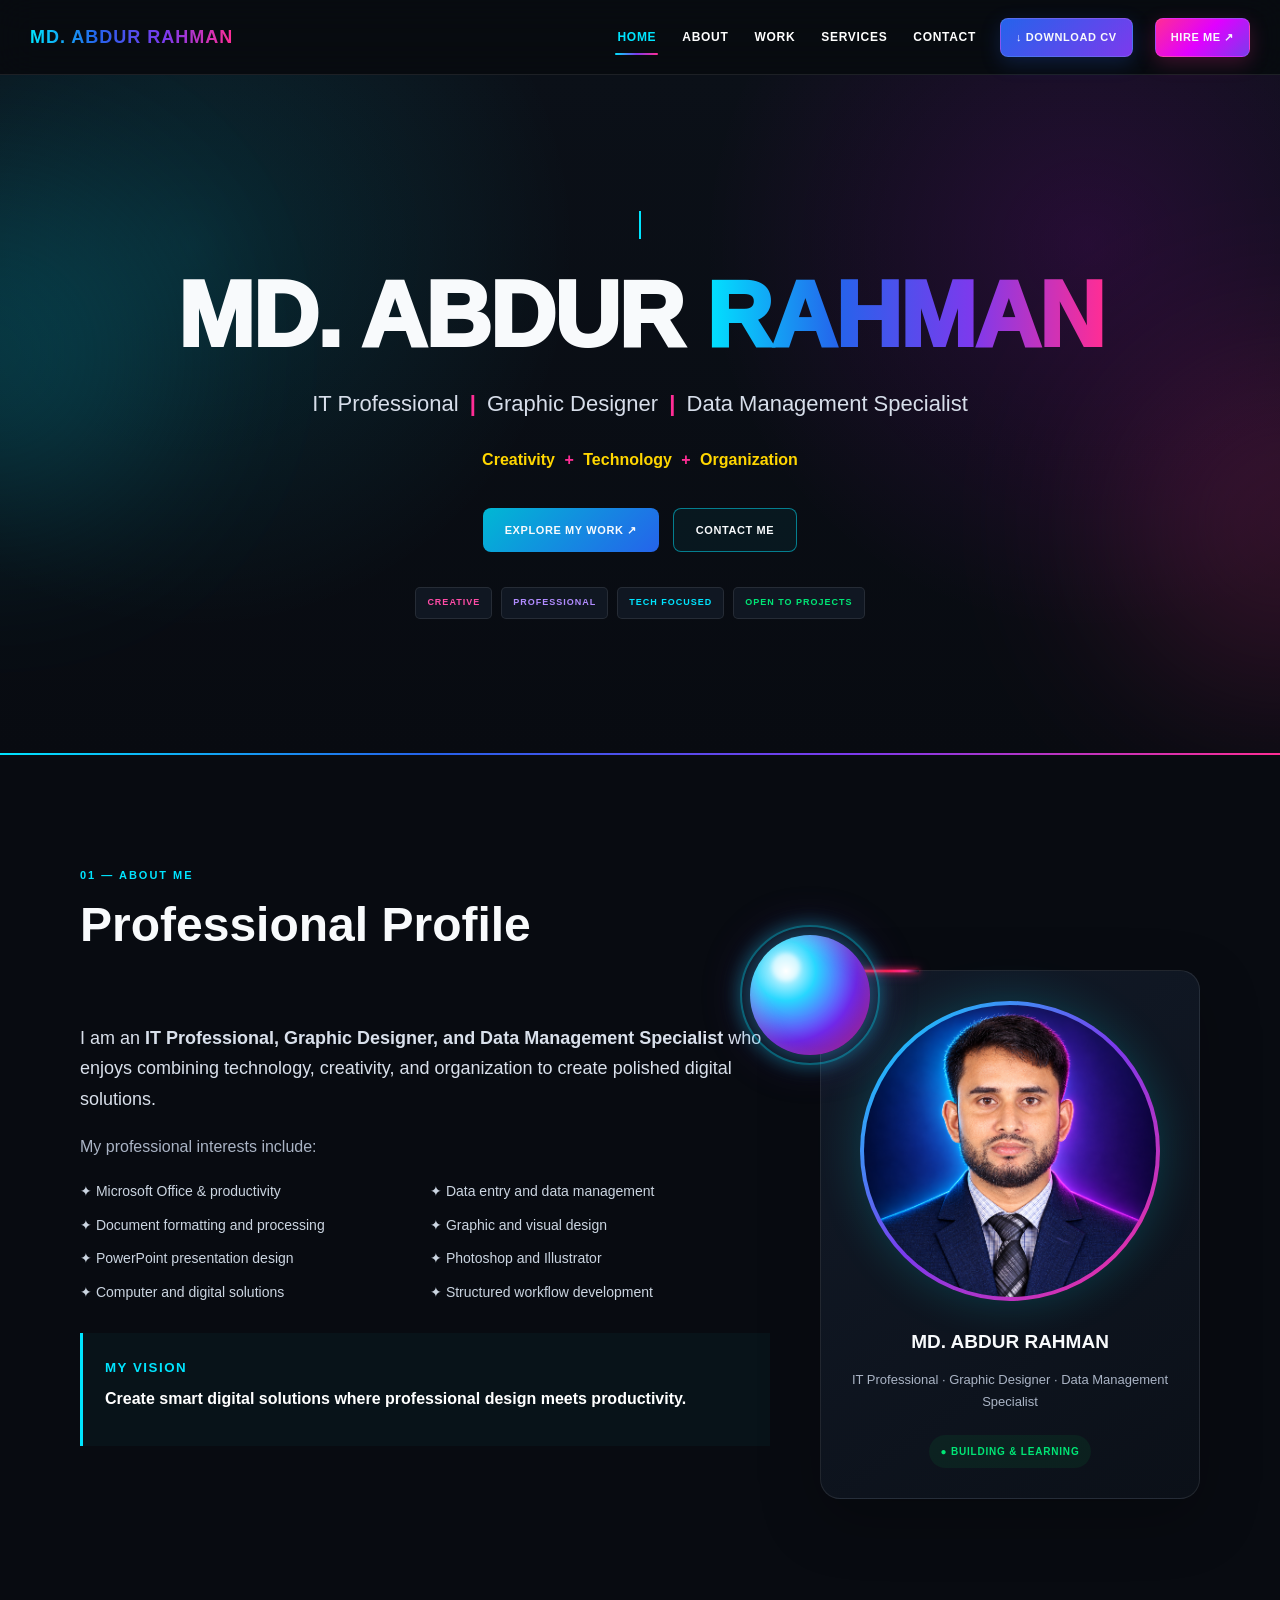
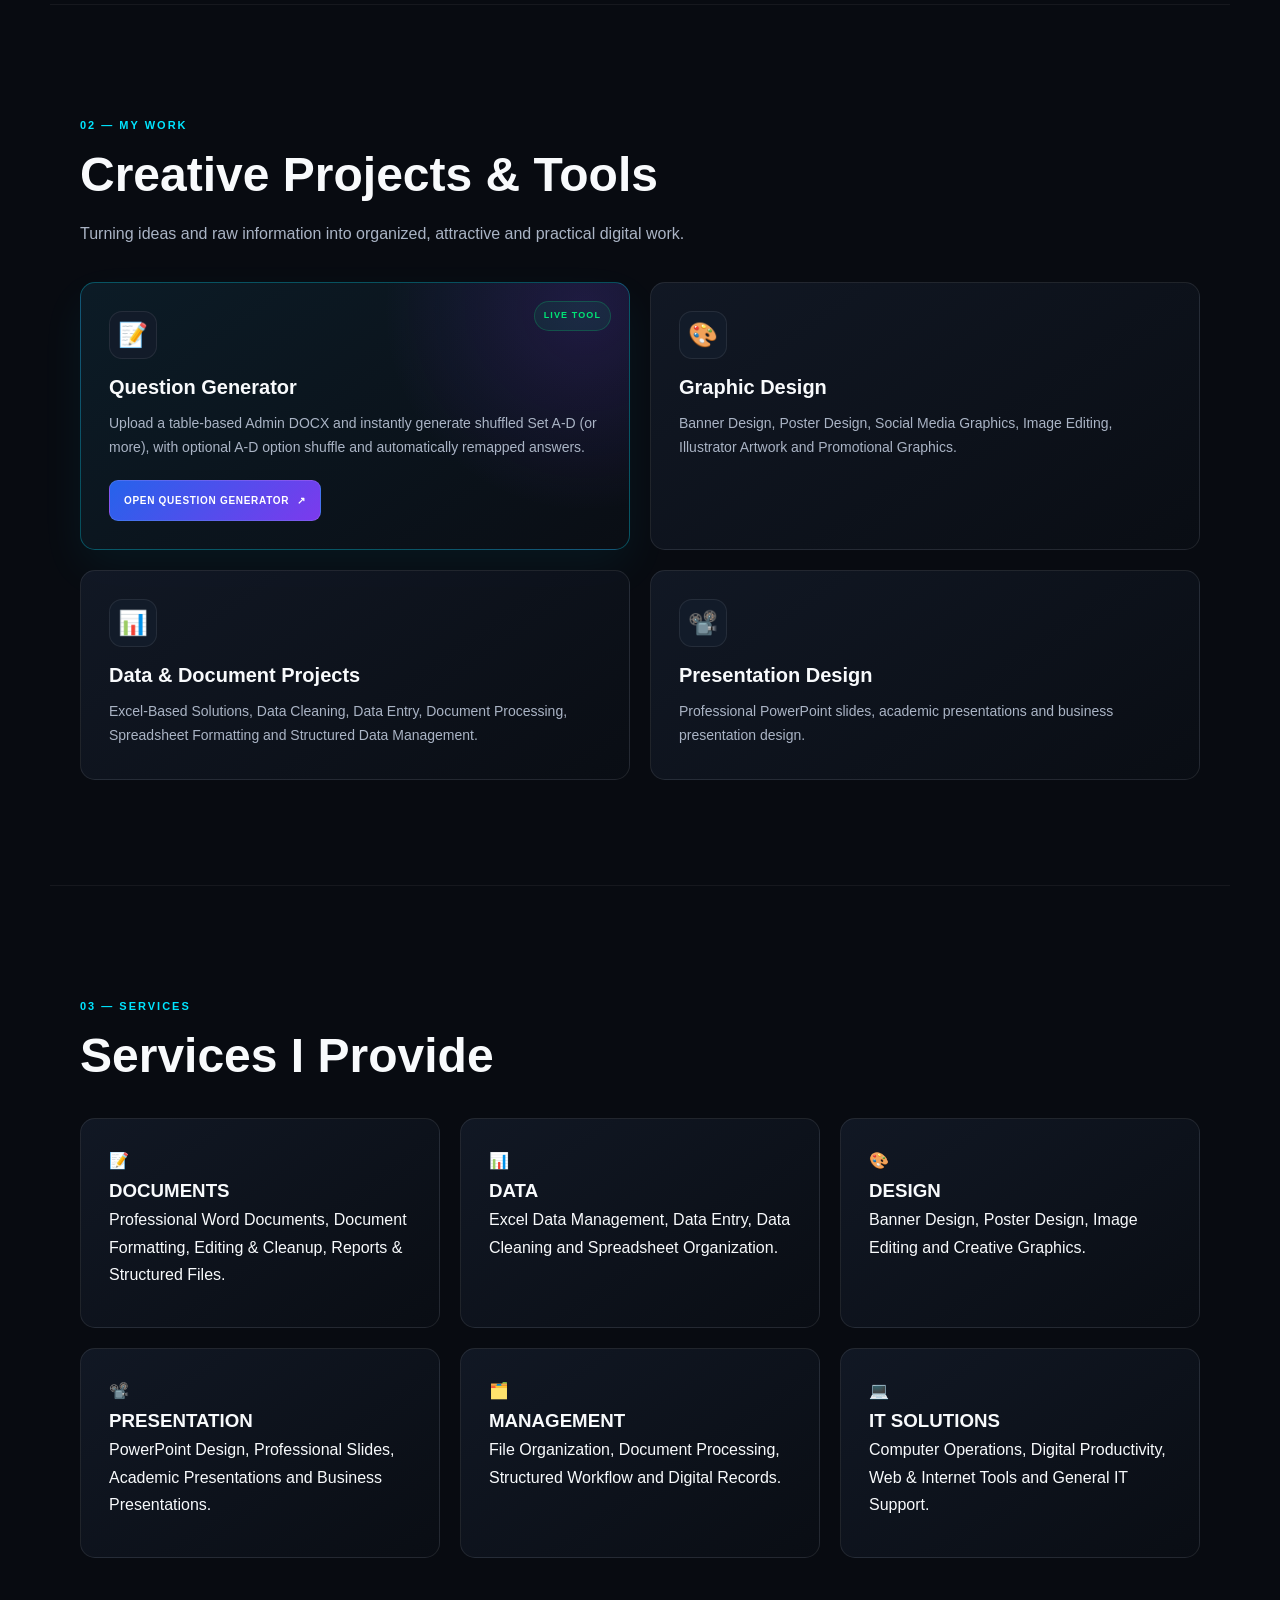
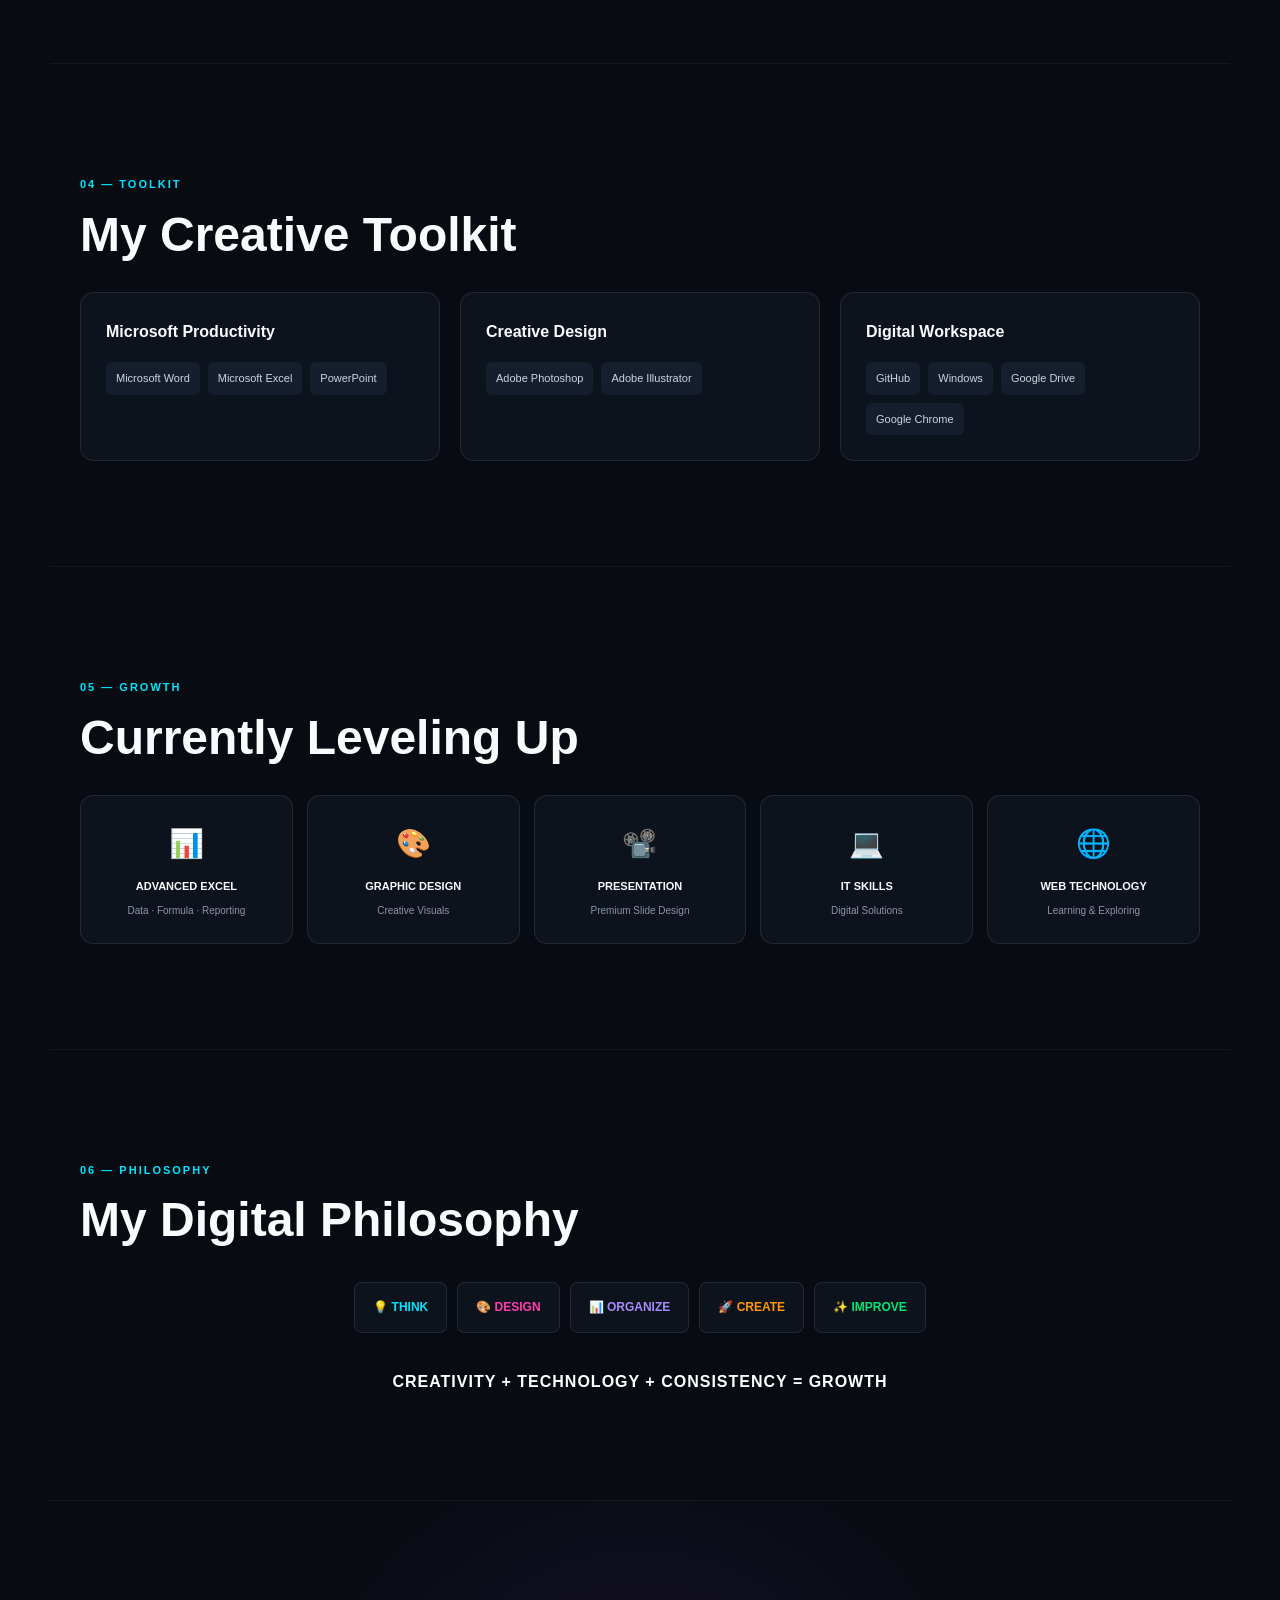
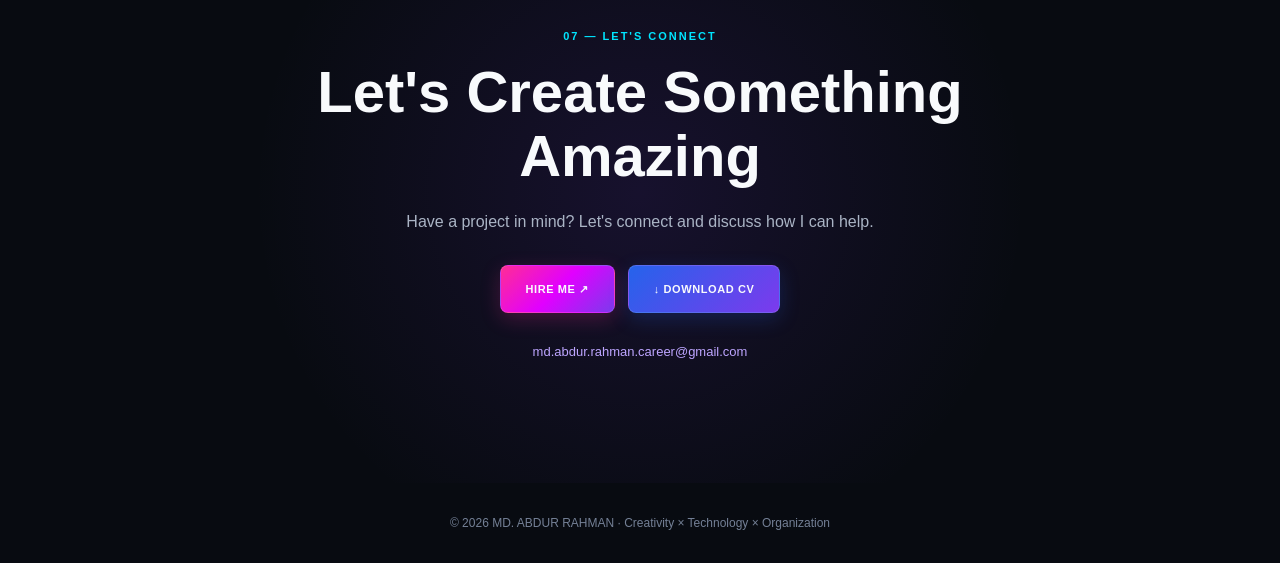
<file: index.html>
<!DOCTYPE html>
<html lang="en">
<head>
  <meta charset="UTF-8">
  <meta name="viewport" content="width=device-width, initial-scale=1.0">
  <meta name="description" content="MD. Abdur Rahman — IT Professional, Graphic Designer and Data Management Specialist.">
  <title>MD. Abdur Rahman | Portfolio</title>
  <link rel="stylesheet" href="style.css">
</head>
<body>

<header class="site-header">
  <nav class="navbar">
    <a href="#home" class="brand">MD. ABDUR RAHMAN</a>

    <div class="nav-menu">
      <a href="#home" class="nav-link active">HOME</a>
      <a href="#about" class="nav-link">ABOUT</a>
      <a href="#work" class="nav-link">WORK</a>
      <a href="#services" class="nav-link">SERVICES</a>
      <a href="#contact" class="nav-link">CONTACT</a>
      <a href="MD-Abdur-Rahman-CV.pdf" class="cv-btn" download>↓ DOWNLOAD CV</a>
      <a href="mailto:md.abdur.rahman.career@gmail.com?subject=Project%20Inquiry" class="hire-btn">HIRE ME ↗</a>
    </div>

    <button class="menu-toggle" aria-label="Open menu">☰</button>
  </nav>
</header>

<main>
  <section id="home" class="hero">
    <div class="hero-glow glow-one"></div>
    <div class="hero-glow glow-two"></div>

    <div class="hero-inner">
      <div class="eyebrow">✦ WELCOME TO MY DIGITAL SPACE ✦</div>
      <h1>MD. ABDUR <span>RAHMAN</span></h1>
      <p class="hero-role">IT Professional <b>|</b> Graphic Designer <b>|</b> Data Management Specialist</p>
      <p class="hero-motto">Creativity <span>+</span> Technology <span>+</span> Organization</p>

      <div class="hero-actions">
        <a href="#work" class="primary-btn">EXPLORE MY WORK ↗</a>
        <a href="#contact" class="secondary-btn">CONTACT ME</a>
      </div>

      <div class="hero-tags">
        <span>CREATIVE</span>
        <span>PROFESSIONAL</span>
        <span>TECH FOCUSED</span>
        <span>OPEN TO PROJECTS</span>
      </div>
    </div>
  </section>

  <section id="about" class="section about">
    <div class="section-head">
      <span>01 — ABOUT ME</span>
      <h2>Professional Profile</h2>
    </div>

    <div class="about-grid">
      <div>
        <p class="lead">I am an <strong>IT Professional, Graphic Designer, and Data Management Specialist</strong> who enjoys combining technology, creativity, and organization to create polished digital solutions.</p>
        <p>My professional interests include:</p>
        <div class="interest-list">
          <span>✦ Microsoft Office & productivity</span>
          <span>✦ Data entry and data management</span>
          <span>✦ Document formatting and processing</span>
          <span>✦ Graphic and visual design</span>
          <span>✦ PowerPoint presentation design</span>
          <span>✦ Photoshop and Illustrator</span>
          <span>✦ Computer and digital solutions</span>
          <span>✦ Structured workflow development</span>
        </div>
        <div class="vision">
          <small>MY VISION</small>
          <p>Create smart digital solutions where professional design meets productivity.</p>
        </div>
      </div>

     <div class="profile-wrap">
  <div class="floating-orb"></div>

  <div class="profile-card">
    <div class="avatar">
      <img src="./profile.png" alt="Profile Photo">
    </div>

    <h3>MD. ABDUR RAHMAN</h3>
    <p>IT Professional · Graphic Designer · Data Management Specialist</p>
    <div class="status">● BUILDING & LEARNING</div>
  </div>
</div>

</div>
</section>

  <section id="work" class="section">
    <div class="section-head">
      <span>02 — MY WORK</span>
      <h2>Creative Projects & Tools</h2>
      <p>Turning ideas and raw information into organized, attractive and practical digital work.</p>
    </div>

    <div class="project-grid">
      <article class="card qg-feature-card">
        <div class="qg-card-badge">LIVE TOOL</div>
        <div class="card-icon">📝</div>
        <h3>Question Generator</h3>
        <p>Upload a table-based Admin DOCX and instantly generate shuffled Set A-D (or more), with optional A-D option shuffle and automatically remapped answers.</p>
        <a href="question-generator.html" class="project-link">OPEN QUESTION GENERATOR <span aria-hidden="true">↗</span></a>
      </article>

      <article class="card">
        <div class="card-icon">🎨</div>
        <h3>Graphic Design</h3>
        <p>Banner Design, Poster Design, Social Media Graphics, Image Editing, Illustrator Artwork and Promotional Graphics.</p>
      </article>

      <article class="card">
        <div class="card-icon">📊</div>
        <h3>Data & Document Projects</h3>
        <p>Excel-Based Solutions, Data Cleaning, Data Entry, Document Processing, Spreadsheet Formatting and Structured Data Management.</p>
      </article>

      <article class="card">
        <div class="card-icon">📽️</div>
        <h3>Presentation Design</h3>
        <p>Professional PowerPoint slides, academic presentations and business presentation design.</p>
      </article>
    </div>
  </section>

  <section id="services" class="section services">
    <div class="section-head">
      <span>03 — SERVICES</span>
      <h2>Services I Provide</h2>
    </div>

    <div class="service-grid">
      <article class="service-card"><b>📝</b><h3>DOCUMENTS</h3><p>Professional Word Documents, Document Formatting, Editing & Cleanup, Reports & Structured Files.</p></article>
      <article class="service-card"><b>📊</b><h3>DATA</h3><p>Excel Data Management, Data Entry, Data Cleaning and Spreadsheet Organization.</p></article>
      <article class="service-card"><b>🎨</b><h3>DESIGN</h3><p>Banner Design, Poster Design, Image Editing and Creative Graphics.</p></article>
      <article class="service-card"><b>📽️</b><h3>PRESENTATION</h3><p>PowerPoint Design, Professional Slides, Academic Presentations and Business Presentations.</p></article>
      <article class="service-card"><b>🗂️</b><h3>MANAGEMENT</h3><p>File Organization, Document Processing, Structured Workflow and Digital Records.</p></article>
      <article class="service-card"><b>💻</b><h3>IT SOLUTIONS</h3><p>Computer Operations, Digital Productivity, Web & Internet Tools and General IT Support.</p></article>
    </div>
  </section>

  <section class="section toolkit">
    <div class="section-head">
      <span>04 — TOOLKIT</span>
      <h2>My Creative Toolkit</h2>
    </div>
    <div class="tool-groups">
      <div><h3>Microsoft Productivity</h3><div class="pills"><span>Microsoft Word</span><span>Microsoft Excel</span><span>PowerPoint</span></div></div>
      <div><h3>Creative Design</h3><div class="pills"><span>Adobe Photoshop</span><span>Adobe Illustrator</span></div></div>
      <div><h3>Digital Workspace</h3><div class="pills"><span>GitHub</span><span>Windows</span><span>Google Drive</span><span>Google Chrome</span></div></div>
    </div>
  </section>

  <section class="section growth">
    <div class="section-head">
      <span>05 — GROWTH</span>
      <h2>Currently Leveling Up</h2>
    </div>
    <div class="growth-grid">
      <div><b>📊</b><strong>ADVANCED EXCEL</strong><small>Data · Formula · Reporting</small></div>
      <div><b>🎨</b><strong>GRAPHIC DESIGN</strong><small>Creative Visuals</small></div>
      <div><b>📽️</b><strong>PRESENTATION</strong><small>Premium Slide Design</small></div>
      <div><b>💻</b><strong>IT SKILLS</strong><small>Digital Solutions</small></div>
      <div><b>🌐</b><strong>WEB TECHNOLOGY</strong><small>Learning & Exploring</small></div>
    </div>
  </section>

  <section class="section philosophy">
    <div class="section-head">
      <span>06 — PHILOSOPHY</span>
      <h2>My Digital Philosophy</h2>
    </div>
    <div class="philosophy-box">
      <div>💡 <strong>THINK</strong></div>
      <div>🎨 <strong>DESIGN</strong></div>
      <div>📊 <strong>ORGANIZE</strong></div>
      <div>🚀 <strong>CREATE</strong></div>
      <div>✨ <strong>IMPROVE</strong></div>
    </div>
    <p class="formula">CREATIVITY + TECHNOLOGY + CONSISTENCY = GROWTH</p>
  </section>

  <section id="contact" class="contact">
    <div class="contact-inner">
      <span>07 — LET'S CONNECT</span>
      <h2>Let's Create Something Amazing</h2>
      <p>Have a project in mind? Let's connect and discuss how I can help.</p>

      <div class="contact-actions">
        <a href="mailto:md.abdur.rahman.career@gmail.com?subject=Project%20Inquiry" class="hire-btn big">HIRE ME ↗</a>
        <a href="MD-Abdur-Rahman-CV.pdf" class="cv-btn big" download>↓ DOWNLOAD CV</a>
      </div>

      <div class="contact-info">
        <a href="mailto:md.abdur.rahman.career@gmail.com">md.abdur.rahman.career@gmail.com</a>
    </div>
  </section>
</main>

<footer>
  <p>© 2026 MD. ABDUR RAHMAN · Creativity × Technology × Organization</p>
</footer>

<script>
  const toggle = document.querySelector('.menu-toggle');
  const menu = document.querySelector('.nav-menu');
  toggle.addEventListener('click', () => menu.classList.toggle('open'));

  document.querySelectorAll('.nav-link').forEach(link => {
    link.addEventListener('click', () => menu.classList.remove('open'));
  });
</script>

</body>
</html>
</file>
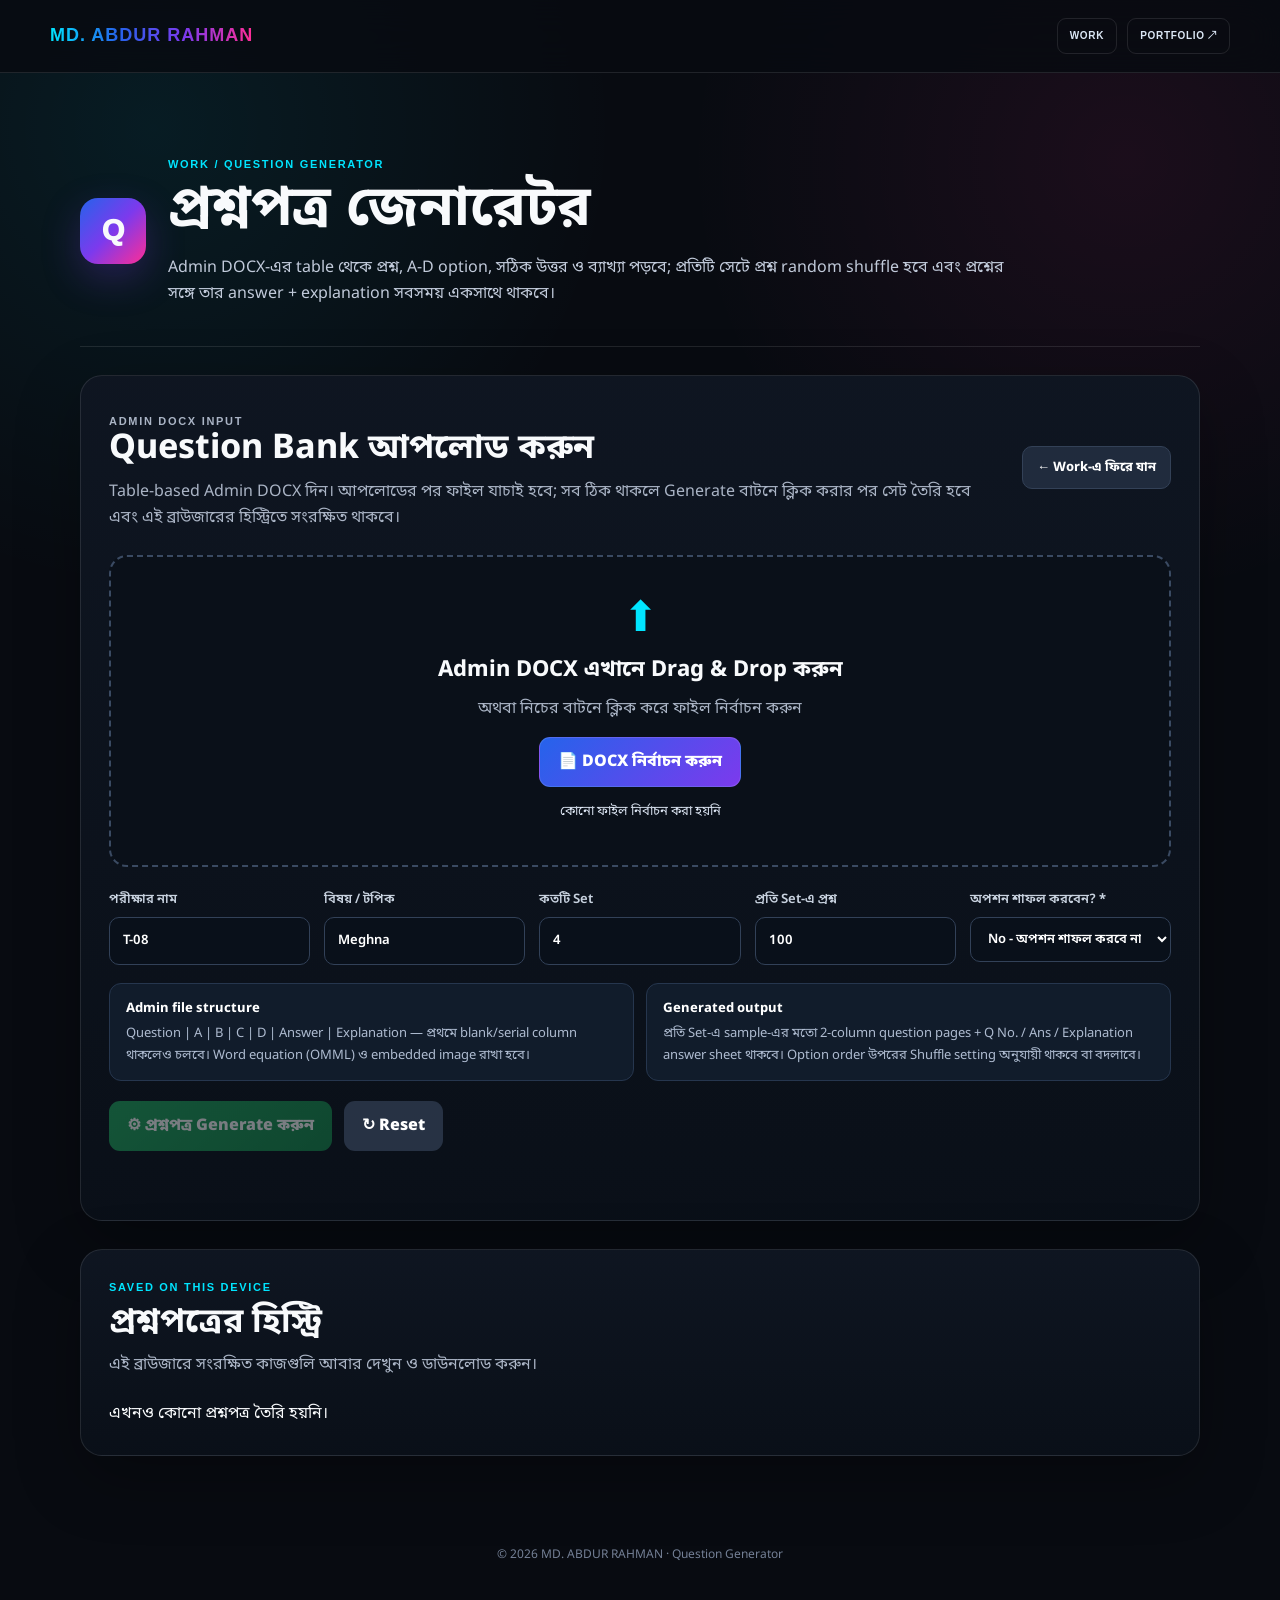
<file: question-generator.html>
<!DOCTYPE html>
<html lang="bn">
<head>
  <meta charset="UTF-8">
  <meta name="viewport" content="width=device-width, initial-scale=1.0">
  <meta name="description" content="Table-based DOCX question bank থেকে shuffled Set A-Z প্রশ্নপত্র ও explanation answer sheet তৈরি করার browser-based generator.">
  <title>Question Generator | MD. ABDUR RAHMAN</title>
  <link rel="preconnect" href="https://fonts.googleapis.com">
  <link rel="preconnect" href="https://fonts.gstatic.com" crossorigin>
  <link href="https://fonts.googleapis.com/css2?family=Noto+Sans+Bengali:wght@400;500;600;700;800&display=swap" rel="stylesheet">
  <link rel="stylesheet" href="question-generator.css">
  <style>
    .settings-grid select{width:100%;min-width:0;padding:12px 13px;border-radius:10px;border:1px solid #324158;background:#09101a;color:white;outline:none;font:inherit}
    .settings-grid select:focus{border-color:var(--cyan);box-shadow:0 0 0 3px rgba(0,229,255,.06)}
  </style>
</head>
<body>
  <header class="qg-site-header">
    <nav class="qg-navbar">
      <a href="index.html#home" class="qg-brand">MD. ABDUR RAHMAN</a>
      <div class="qg-nav-links">
        <a href="index.html#work">WORK</a>
        <a href="index.html">PORTFOLIO ↗</a>
      </div>
    </nav>
  </header>

  <main class="qg-page">
    <section class="qg-hero" aria-labelledby="pageTitle">
      <div class="hero-icon" aria-hidden="true">Q</div>
      <div>
        <p class="eyebrow">WORK / QUESTION GENERATOR</p>
        <h1 id="pageTitle">প্রশ্নপত্র জেনারেটর</h1>
        <p class="subtitle">Admin DOCX-এর table থেকে প্রশ্ন, A-D option, সঠিক উত্তর ও ব্যাখ্যা পড়বে; প্রতিটি সেটে প্রশ্ন random shuffle হবে এবং প্রশ্নের সঙ্গে তার answer + explanation সবসময় একসাথে থাকবে।</p>
      </div>
    </section>

    <section class="qg-panel" aria-labelledby="generatorTitle">
      <div class="panel-head">
        <div>
          <p class="eyebrow">ADMIN DOCX INPUT</p>
          <h2 id="generatorTitle">Question Bank আপলোড করুন</h2>
          <p>Table-based Admin DOCX দিন। আপলোডের পর ফাইল যাচাই হবে; সব ঠিক থাকলে Generate বাটনে ক্লিক করার পর সেট তৈরি হবে এবং এই ব্রাউজারের হিস্ট্রিতে সংরক্ষিত থাকবে।</p>
        </div>
        <a class="back-btn" href="index.html#work">← Work-এ ফিরে যান</a>
      </div>

      <div class="upload-zone" id="dropZone" tabindex="0" role="button" aria-label="DOCX ফাইল নির্বাচন করুন">
        <div class="upload-icon" aria-hidden="true">⬆</div>
        <h3>Admin DOCX এখানে Drag & Drop করুন</h3>
        <p>অথবা নিচের বাটনে ক্লিক করে ফাইল নির্বাচন করুন</p>
        <label class="file-btn">
          <input id="docxFile" type="file" accept=".docx,application/vnd.openxmlformats-officedocument.wordprocessingml.document">
          📄 DOCX নির্বাচন করুন
        </label>
        <div class="selected-file" id="selectedFile">কোনো ফাইল নির্বাচন করা হয়নি</div>
        <div class="detected" id="detectedInfo" hidden></div>
      </div>
      <div class="validation-issues" id="validationIssues" hidden aria-live="polite"></div>

      <div class="settings-grid">
        <label>
          <span>পরীক্ষার নাম</span>
          <input id="examName" value="T-08" autocomplete="off">
        </label>
        <label>
          <span>বিষয় / টপিক</span>
          <input id="subjectName" value="Meghna" autocomplete="off">
        </label>
        <label>
          <span>কতটি Set</span>
          <input id="setCount" type="number" min="1" max="26" value="4">
        </label>
        <label>
          <span>প্রতি Set-এ প্রশ্ন</span>
          <input id="questionsPerSet" type="number" min="1" value="100">
        </label>
        <label>
          <span>অপশন শাফল করবেন? <b aria-hidden="true">*</b></span>
          <select id="shuffleOptions" aria-label="অপশন শাফল করবেন কি না">
            <option value="no" selected>No - অপশন শাফল করবে না</option>
            <option value="yes">Yes - অপশন শাফল করবে</option>
          </select>
        </label>
      </div>

      <div class="info-grid">
        <div class="info-box">
          <strong>Admin file structure</strong>
          <span>Question | A | B | C | D | Answer | Explanation — প্রথমে blank/serial column থাকলেও চলবে। Word equation (OMML) ও embedded image রাখা হবে।</span>
        </div>
        <div class="info-box">
          <strong>Generated output</strong>
          <span>প্রতি Set-এ sample-এর মতো 2-column question pages + Q No. / Ans / Explanation answer sheet থাকবে। Option order উপরের Shuffle setting অনুযায়ী থাকবে বা বদলাবে।</span>
        </div>
      </div>

      <div class="actions">
        <button id="generateBtn" class="primary-btn" type="button" disabled>⚙ প্রশ্নপত্র Generate করুন</button>
        <button id="resetBtn" class="secondary-btn" type="button">↻ Reset</button>
      </div>

      <div class="status" id="status" aria-live="polite"></div>
      <pre class="debug" id="debug" aria-label="Parser debug output"></pre>
    </section>

    <section class="results" id="results" aria-labelledby="resultsTitle">
      <div class="results-head">
        <div>
          <p class="eyebrow">GENERATED SETS</p>
          <h2 id="resultsTitle">ডাউনলোড করুন</h2>
          <p class="results-note" id="resultsNote"></p>
        </div>
        <button id="downloadAllBtn" class="download-all" type="button" disabled>⬇ সব Set ZIP</button>
      </div>
      <div class="set-grid" id="setGrid"></div>
    </section>

    <section class="history qg-panel" id="history" aria-labelledby="historyTitle">
      <div class="results-head">
        <div><p class="eyebrow">SAVED ON THIS DEVICE</p><h2 id="historyTitle">প্রশ্নপত্রের হিস্ট্রি</h2><p class="results-note">এই ব্রাউজারে সংরক্ষিত কাজগুলি আবার দেখুন ও ডাউনলোড করুন।</p></div>
      </div>
      <div id="historyList" class="history-list"></div>
    </section>
  </main>

  <dialog id="previewDialog" class="preview-dialog" aria-labelledby="previewTitle">
    <div class="preview-header"><h2 id="previewTitle">প্রশ্নপত্র দেখুন</h2><button id="closePreview" type="button" class="secondary-btn" aria-label="বন্ধ করুন">✕</button></div>
    <div id="previewContent" class="preview-content"></div>
  </dialog>
  <dialog id="issueDialog" class="preview-dialog issue-dialog" aria-labelledby="issueTitle">
    <div class="preview-header"><h2 id="issueTitle">প্রশ্ন/অপশনে সমস্যা পাওয়া গেছে</h2><button id="closeIssues" type="button" class="secondary-btn" aria-label="বন্ধ করুন">✕</button></div>
    <div id="issueContent" class="preview-content"></div>
  </dialog>

  <footer class="qg-footer">© 2026 MD. ABDUR RAHMAN · Question Generator</footer>

  <script src="jszip.min.js"></script>
  <script src="question-generator.js"></script>
</body>
</html>
</file>
<file: style.css>
/* =========================================================
   MD. ABDUR RAHMAN — PREMIUM PORTFOLIO
========================================================= */

:root{
  --bg:#080b11;
  --panel:#0e131c;
  --panel2:#111827;
  --text:#f8fafc;
  --muted:#aab4c5;
  --cyan:#00e5ff;
  --blue:#2563eb;
  --purple:#7c3aed;
  --pink:#ff2d95;
  --line:rgba(255,255,255,.09);
}

*{margin:0;padding:0;box-sizing:border-box}
html{scroll-behavior:smooth;scroll-padding-top:90px}
body{
  background:var(--bg);
  color:var(--text);
  font-family:Arial,Helvetica,sans-serif;
  line-height:1.7;
}
a{text-decoration:none;color:inherit}
section{scroll-margin-top:90px}

/* NAVIGATION */
.site-header{
  position:sticky;top:0;z-index:9999;
  background:rgba(8,11,17,.82);
  backdrop-filter:blur(18px);
  -webkit-backdrop-filter:blur(18px);
  border-bottom:1px solid var(--line);
}
.navbar{
  max-width:1400px;margin:auto;min-height:74px;padding:12px 30px;
  display:flex;align-items:center;justify-content:space-between;gap:24px;
}
.brand{
  font-weight:900;font-size:18px;letter-spacing:1px;white-space:nowrap;
  background:linear-gradient(90deg,var(--cyan),var(--blue),var(--purple),var(--pink));
  -webkit-background-clip:text;background-clip:text;-webkit-text-fill-color:transparent;
}
.nav-menu{display:flex;align-items:center;justify-content:flex-end;gap:22px}
.nav-link{
  position:relative;font-size:12px;font-weight:800;letter-spacing:.7px;padding:8px 2px;
  color:#fff;transition:.25s;
}
.nav-link:after{
  content:"";position:absolute;left:0;bottom:0;width:0;height:2px;border-radius:20px;
  background:linear-gradient(90deg,var(--cyan),var(--purple),var(--pink));transition:.25s;
}
.nav-link:hover,.nav-link.active{color:var(--cyan)}
.nav-link:hover:after,.nav-link.active:after{width:100%}
.cv-btn,.hire-btn{
  display:inline-flex;align-items:center;justify-content:center;
  min-height:39px;padding:0 15px;border-radius:8px;
  font-size:11px;font-weight:900;letter-spacing:.6px;
  border:1px solid rgba(255,255,255,.13);transition:.25s;
}
.cv-btn{
  background:linear-gradient(135deg,var(--blue),var(--purple));
  box-shadow:0 6px 20px rgba(37,99,235,.22);
}
.cv-btn:hover{transform:translateY(-2px);background:linear-gradient(135deg,var(--cyan),var(--blue))}
.hire-btn{
  background:linear-gradient(135deg,var(--pink),#e100ff,var(--purple));
  box-shadow:0 6px 20px rgba(255,45,149,.22);
}
.hire-btn:hover{transform:translateY(-2px) scale(1.02);box-shadow:0 10px 28px rgba(255,45,149,.35)}
.menu-toggle{display:none;background:none;border:0;color:white;font-size:25px;cursor:pointer}

/* HERO */
.hero{
  min-height:680px;position:relative;overflow:hidden;
  display:flex;align-items:center;justify-content:center;text-align:center;
  padding:100px 25px;
  background:
    radial-gradient(circle at 15% 25%,rgba(0,229,255,.12),transparent 32%),
    radial-gradient(circle at 85% 25%,rgba(225,0,255,.13),transparent 32%),
    linear-gradient(180deg,#0b1018,#080b11);
}
.hero:after{
  content:"";position:absolute;left:0;right:0;bottom:0;height:2px;
  background:linear-gradient(90deg,var(--cyan),var(--blue),var(--purple),var(--pink));
}
.hero-glow{position:absolute;width:350px;height:350px;border-radius:50%;filter:blur(90px);opacity:.16}
.glow-one{background:var(--cyan);left:-180px;top:100px}
.glow-two{background:var(--pink);right:-180px;bottom:60px}
.hero-inner{position:relative;z-index:2;max-width:1050px}
.eyebrow{
  display:inline-block;
  position:relative;

  color:var(--cyan);

  /* Font একটু বড় */
  font-size:16px;
  font-weight:800;
  letter-spacing:2px;

  margin-bottom:22px;

  white-space:nowrap;
  overflow:hidden;

  width:0;
  border-right:2px solid var(--cyan);

  text-shadow:
    0 0 8px rgba(0,229,255,.8),
    0 0 18px rgba(124,58,237,.5);

  animation:
    eyebrowTyping 5s steps(31,end) infinite,
    eyebrowCursor .7s step-end infinite,
    eyebrowGlow 1.5s ease-in-out infinite alternate;
}


/* Typing Animation */
@keyframes eyebrowTyping{
  0%{
    width:0;
  }

  45%{
    width:calc(31ch + 70px);
  }

  75%{
    width:calc(31ch + 70px);
  }

  100%{
    width:0;
  }
}


/* Cursor */
@keyframes eyebrowCursor{
  0%,100%{
    border-color:var(--cyan);
  }

  50%{
    border-color:transparent;
  }
}


/* Neon Glow */
@keyframes eyebrowGlow{
  from{
    text-shadow:
      0 0 5px rgba(0,229,255,.5),
      0 0 10px rgba(0,229,255,.3);
  }

  to{
    text-shadow:
      0 0 10px rgba(0,229,255,1),
      0 0 25px rgba(124,58,237,.8),
      0 0 40px rgba(255,45,149,.4);
  }
}
.hero h1{
  font-size:clamp(42px,8vw,92px);line-height:1.02;font-weight:950;letter-spacing:-2px;
  margin-bottom:22px;
}
.hero h1 span{
  background:linear-gradient(90deg,var(--cyan),var(--blue),var(--purple),var(--pink));
  -webkit-background-clip:text;background-clip:text;-webkit-text-fill-color:transparent;
}
.hero-role{font-size:clamp(14px,2vw,22px);color:#d7deea}
.hero-role b{color:var(--pink);padding:0 5px}
.hero-motto{margin-top:24px;color:#ffd600;font-size:16px;font-weight:800}
.hero-motto span{color:var(--pink);padding:0 5px}
.hero-actions{display:flex;justify-content:center;gap:14px;flex-wrap:wrap;margin-top:35px}
.primary-btn,.secondary-btn{
  min-height:44px;padding:0 22px;border-radius:8px;display:inline-flex;align-items:center;justify-content:center;
  font-size:11px;font-weight:900;letter-spacing:.6px;transition:.25s
}
.primary-btn{background:linear-gradient(135deg,#00b8d4,var(--blue))}
.secondary-btn{border:1px solid rgba(0,229,255,.5);background:rgba(0,229,255,.05)}
.primary-btn:hover,.secondary-btn:hover{transform:translateY(-2px)}
.hero-tags{display:flex;justify-content:center;gap:9px;flex-wrap:wrap;margin-top:35px}
.hero-tags span{
  font-size:9px;font-weight:900;letter-spacing:1px;padding:7px 11px;border-radius:5px;
  border:1px solid var(--line);background:#101722
}
.hero-tags span:nth-child(1){color:#ff4ca7}.hero-tags span:nth-child(2){color:#b18cff}
.hero-tags span:nth-child(3){color:var(--cyan)}.hero-tags span:nth-child(4){color:#00e676}

/* SECTIONS */
.section{max-width:1180px;margin:auto;padding:105px 30px;border-bottom:1px solid rgba(255,255,255,.055)}
.section-head>span,.contact-inner>span{color:var(--cyan);font-size:11px;font-weight:900;letter-spacing:2px}
.section-head h2{font-size:clamp(30px,4vw,48px);line-height:1.15;margin:10px 0 18px}
.section-head p{max-width:760px;color:var(--muted)}

/* ABOUT */
.about-grid{display:grid;grid-template-columns:1.45fr .75fr;gap:50px;align-items:center}
.about .lead{font-size:18px;color:#d9e0eb;max-width:780px;margin-bottom:18px}
.about p{color:var(--muted);margin-bottom:14px}
.interest-list{display:grid;grid-template-columns:1fr 1fr;gap:10px;margin-top:20px}
.interest-list span{color:#cbd5e1;font-size:14px}
.vision{margin-top:28px;padding:20px 22px;border-left:3px solid var(--cyan);background:rgba(0,229,255,.035)}
.vision small{color:var(--cyan);font-weight:900;letter-spacing:1.5px}
.vision p{margin-top:5px;color:white!important;font-weight:700}
.profile-card{
  min-height:330px;border-radius:20px;padding:35px;text-align:center;
  background:linear-gradient(145deg,#121a28,#0b1018);
  border:1px solid var(--line);box-shadow:0 20px 60px rgba(0,0,0,.25)
}
.avatar{
  width:300px;
  height:300px;

  margin:0 auto 28px;

  border-radius:50%;
  overflow:hidden;

  padding:4px;
  box-sizing:border-box;

  background:linear-gradient(
    135deg,
    var(--cyan),
    var(--purple),
    var(--pink)
  );

  box-shadow:
    0 0 30px rgba(0,229,255,.18),
    0 0 55px rgba(168,85,247,.12);
}

.avatar img{
  width:100%;
  height:100%;

  display:block;
  object-fit:cover;
  object-position:center;

  border-radius:50%;
}
.profile-card h3{font-size:19px}
.profile-card p{color:var(--muted);font-size:13px;margin:10px 0 22px}
.status{display:inline-block;padding:8px 12px;border-radius:20px;background:rgba(0,200,83,.08);color:#00e676;font-size:10px;font-weight:900;letter-spacing:.8px}

/* PROFILE WRAPPER */
.profile-wrap{
  position:relative;
  display:flex;
  justify-content:center;
  align-items:center;
}

/* 3D animated orb */
.floating-orb{
  position:absolute;
  top:-35px;
  left:-70px;

  width:120px;
  height:120px;
  border-radius:50%;

  background:radial-gradient(circle at 30% 30%, #ffffff, #28d7ff 25%, #7b2cff 60%, #ff2fb3 100%);
  box-shadow:
    0 0 25px rgba(0,229,255,.35),
    0 0 50px rgba(168,85,247,.25),
    inset -12px -12px 25px rgba(0,0,0,.25),
    inset 10px 10px 20px rgba(255,255,255,.18);

  transform-style:preserve-3d;
  animation:
    floatOrb 5s ease-in-out infinite,
    spinOrb 8s linear infinite;

  z-index:2;
}

.floating-orb::before{
  content:"";
  position:absolute;
  inset:-10px;
  border-radius:50%;
  border:2px solid rgba(0,229,255,.35);
  box-shadow:0 0 20px rgba(0,229,255,.25);
  animation:ringPulse 3s ease-in-out infinite;
}

.floating-orb::after{
  content:"";
  position:absolute;
  top:18px;
  left:22px;
  width:28px;
  height:28px;
  border-radius:50%;
  background:rgba(255,255,255,.55);
  filter:blur(2px);
}

@keyframes floatOrb{
  0%{
    transform:translate(0,0) rotateX(0deg) rotateY(0deg);
  }
  25%{
    transform:translate(-12px,10px) rotateX(10deg) rotateY(8deg);
  }
  50%{
    transform:translate(0,22px) rotateX(0deg) rotateY(16deg);
  }
  75%{
    transform:translate(10px,8px) rotateX(-10deg) rotateY(8deg);
  }
  100%{
    transform:translate(0,0) rotateX(0deg) rotateY(0deg);
  }
}

@keyframes spinOrb{
  0%{
    filter:hue-rotate(0deg);
  }
  100%{
    filter:hue-rotate(360deg);
  }
}

@keyframes ringPulse{
  0%,100%{
    transform:scale(1);
    opacity:.6;
  }
  50%{
    transform:scale(1.12);
    opacity:1;
  }
}


/* PROFILE CARD */
.profile-card{
  min-height:330px;
  border-radius:20px;
  padding:35px;
  text-align:center;
  background:linear-gradient(145deg,#121a28,#0b1018);
  border:1px solid var(--line);
  box-shadow:0 20px 60px rgba(0,0,0,.25);
}

.avatar{
  width:300px;
  height:300px;
  margin:0 auto 28px;
  border-radius:50%;
  overflow:hidden;
  padding:4px;
  box-sizing:border-box;
  background:linear-gradient(
    135deg,
    var(--cyan),
    var(--purple),
    var(--pink)
  );
  box-shadow:0 0 45px rgba(0,229,255,.2);
}

.avatar img{
  width:100%;
  height:100%;
  display:block;
  object-fit:cover;
  object-position:center;
  border-radius:50%;
}

.profile-card h3{
  font-size:19px;
}

.profile-card p{
  color:var(--muted);
  font-size:13px;
  margin:10px 0 22px;
}

.status{
  display:inline-block;
  padding:8px 12px;
  border-radius:20px;
  background:rgba(0,200,83,.08);
  color:#00e676;
  font-size:10px;
  font-weight:900;
  letter-spacing:.8px;
}

/* PROFILE CARD */
.profile-card{
  width:380px;
  max-width:100%;
  padding:30px;
  box-sizing:border-box;
  text-align:center;
}

.avatar{
  width:300px;
  height:300px;
  margin:0 auto 25px;
  border-radius:50%;
  overflow:hidden;
  padding:4px;
  box-sizing:border-box;

  background:linear-gradient(
    135deg,
    var(--cyan),
    var(--purple),
    var(--pink)
  );

  box-shadow:0 0 45px rgba(0,229,255,.2);
}

.avatar img{
  width:100%;
  height:100%;
  display:block;
  object-fit:cover;
  object-position:center;
  border-radius:50%;
}

.profile-card h3{
  font-size:19px;
}

.profile-card p{
  color:var(--muted);
  font-size:13px;
  margin:10px 0 22px;
}

.status{
  display:inline-block;
  padding:8px 12px;
  border-radius:20px;
  background:rgba(0,200,83,.08);
  color:#00e676;
  font-size:10px;
  font-weight:900;
  letter-spacing:.8px;
}


/* CARDS */
.project-grid,.service-grid{
  display:grid;
  grid-template-columns:repeat(3,1fr);
  gap:20px;
  margin-top:35px;
}

.card,.service-card{
  padding:28px;
  border:1px solid var(--line);
  border-radius:15px;
  background:linear-gradient(145deg,rgba(18,25,38,.95),rgba(10,14,21,.95));
  transition:.3s;
  min-height:210px;
}

/* TOOLKIT */
.tool-groups{display:grid;grid-template-columns:repeat(3,1fr);gap:20px;margin-top:30px}
.tool-groups>div{padding:25px;border:1px solid var(--line);border-radius:14px;background:#0d131d}
.tool-groups h3{font-size:16px;margin-bottom:17px}
.pills{display:flex;gap:8px;flex-wrap:wrap}
.pills span{padding:7px 10px;border-radius:6px;background:#151e2c;color:#cbd5e1;font-size:11px}

/* GROWTH */
.growth-grid{display:grid;grid-template-columns:repeat(5,1fr);gap:14px;margin-top:30px}
.growth-grid>div{
  text-align:center;padding:24px 12px;border:1px solid var(--line);border-radius:13px;background:#0d131d
}
.growth-grid b{display:block;font-size:28px;margin-bottom:10px}
.growth-grid strong{display:block;font-size:11px}
.growth-grid small{display:block;color:#8995a8;font-size:10px;margin-top:6px}

/* PHILOSOPHY */
.philosophy-box{display:flex;justify-content:center;gap:10px;flex-wrap:wrap;margin-top:35px}
.philosophy-box div{padding:14px 18px;border-radius:8px;background:#0d131d;border:1px solid var(--line);font-size:12px}
.philosophy-box div:nth-child(1){color:var(--cyan)}.philosophy-box div:nth-child(2){color:#ff3cac}
.philosophy-box div:nth-child(3){color:#a78bfa}.philosophy-box div:nth-child(4){color:#ff9800}.philosophy-box div:nth-child(5){color:#00e676}
.formula{text-align:center;margin-top:35px;font-size:16px;font-weight:900;letter-spacing:1px;color:#fff}

/* CONTACT */
.contact{text-align:center;padding:120px 25px;background:radial-gradient(circle at center,rgba(124,58,237,.13),transparent 55%)}
.contact-inner{max-width:900px;margin:auto}
.contact h2{font-size:clamp(32px,5vw,58px);line-height:1.1;margin:12px 0 20px}
.contact p{color:var(--muted)}
.contact-actions{display:flex;justify-content:center;gap:13px;flex-wrap:wrap;margin-top:30px}
.big{min-height:48px;padding:0 25px}
.contact-info{display:flex;justify-content:center;gap:25px;flex-wrap:wrap;margin-top:28px}
.contact-info a{color:var(--cyan);font-size:13px}
.contact-info a:last-child{color:#bda5ff}
footer{text-align:center;padding:30px 20px;color:#748096;font-size:12px}

/* RESPONSIVE */
@media(max-width:1050px){
  .navbar{flex-wrap:wrap}
  .nav-menu{gap:15px}
  .project-grid,.service-grid{grid-template-columns:repeat(2,1fr)}
  .growth-grid{grid-template-columns:repeat(3,1fr)}
}
@media(max-width:800px){
  .menu-toggle{display:block}
  .nav-menu{
    display:none;width:100%;flex-direction:column;align-items:stretch;
    padding:12px 0 5px
  }
  .nav-menu.open{display:flex}
  .nav-link{text-align:center}
  .cv-btn,.hire-btn{width:100%}
  .about-grid{grid-template-columns:1fr}
  .tool-groups{grid-template-columns:1fr}
}
@media(max-width:600px){
  .navbar{padding:14px 18px}
  .brand{font-size:15px}
  .hero{min-height:620px;padding:80px 18px}
  .hero h1{font-size:44px;letter-spacing:-1px}
  .hero-role{font-size:13px}
  .hero-tags span{font-size:8px}
  .section{padding:75px 20px}
  .project-grid,.service-grid,.growth-grid{grid-template-columns:1fr}
  .interest-list{grid-template-columns:1fr}
  .profile-card{min-height:auto}
}

/* =========================================================
   WORK — QUESTION GENERATOR TOOL CARD
========================================================= */
.project-grid{
  grid-template-columns:repeat(2,minmax(0,1fr));
}

.card{
  position:relative;
  overflow:hidden;
  display:flex;
  flex-direction:column;
  gap:12px;
}

.card::before{
  content:"";
  position:absolute;
  inset:0;
  pointer-events:none;
  opacity:0;
  background:radial-gradient(circle at 100% 0,rgba(0,229,255,.10),transparent 42%);
  transition:.3s;
}

.card:hover{
  transform:translateY(-5px);
  border-color:rgba(0,229,255,.28);
  box-shadow:0 18px 45px rgba(0,0,0,.28);
}

.card:hover::before{opacity:1}

.card-icon{
  width:48px;
  height:48px;
  border-radius:13px;
  display:grid;
  place-items:center;
  font-size:24px;
  background:#121b29;
  border:1px solid rgba(255,255,255,.08);
  margin-bottom:4px;
}

.card h3{
  font-size:20px;
  line-height:1.25;
}

.card p{
  color:var(--muted);
  font-size:14px;
  flex:1;
}

.qg-feature-card{
  border-color:rgba(0,229,255,.30);
  background:
    radial-gradient(circle at 92% 10%,rgba(124,58,237,.18),transparent 36%),
    linear-gradient(145deg,rgba(12,28,39,.98),rgba(10,14,21,.98));
  box-shadow:0 18px 45px rgba(0,229,255,.06);
}

.qg-card-badge{
  position:absolute;
  top:18px;
  right:18px;
  padding:6px 9px;
  border-radius:999px;
  color:#00e676;
  background:rgba(0,230,118,.08);
  border:1px solid rgba(0,230,118,.22);
  font-size:9px;
  font-weight:900;
  letter-spacing:1.1px;
}

.project-link{
  width:max-content;
  max-width:100%;
  display:inline-flex;
  align-items:center;
  gap:8px;
  margin-top:8px;
  padding:11px 14px;
  border-radius:9px;
  background:linear-gradient(135deg,var(--blue),var(--purple));
  border:1px solid rgba(255,255,255,.12);
  color:#fff;
  font-size:10px;
  font-weight:900;
  letter-spacing:.7px;
  transition:.25s;
}

.project-link:hover{
  transform:translateY(-2px);
  background:linear-gradient(135deg,var(--cyan),var(--blue));
  box-shadow:0 10px 24px rgba(37,99,235,.25);
}

@media(max-width:600px){
  .project-grid{grid-template-columns:1fr}
  .qg-card-badge{top:14px;right:14px}
}

/* =========================================================
   PROFILE CARD — SINGLE MOVING BORDER LINE
   Only one short line travels around the card perimeter.
   Existing animations remain untouched.
========================================================= */
.profile-card{
  position:relative;
  overflow:visible;
  isolation:isolate;
}

/* Remove any previous full-border pseudo effects */
.profile-card::after{
  content:none !important;
  animation:none !important;
  background:none !important;
  box-shadow:none !important;
  filter:none !important;
  -webkit-mask:none !important;
  mask:none !important;
}

/* ONE moving line */
.profile-card::before{
  content:"";
  position:absolute;
  left:0;
  top:0;
  width:78px;
  height:3px;
  padding:0;
  border:0;
  border-radius:999px;
  background:linear-gradient(90deg,
    rgba(255,23,68,0),
    #ff1744 22%,
    #ff1744 58%,
    #ff2d95 82%,
    rgba(255,45,149,0)
  );
  box-shadow:
    0 0 5px rgba(255,23,68,.95),
    0 0 12px rgba(255,45,149,.65);
  pointer-events:none;
  z-index:20;

  /* The line follows the rectangular card border */
  offset-path:inset(1px round 20px);
  -webkit-offset-path:inset(1px round 20px);
  offset-distance:0%;
  -webkit-offset-distance:0%;
  offset-rotate:auto;
  -webkit-offset-rotate:auto;
  offset-anchor:0% 50%;
  -webkit-offset-anchor:0% 50%;

  animation:profileBorderLineMove 4.5s linear infinite;
}

@keyframes profileBorderLineMove{
  0%{
    offset-distance:0%;
    -webkit-offset-distance:0%;
  }
  100%{
    offset-distance:100%;
    -webkit-offset-distance:100%;
  }
}

@media(max-width:600px){
  .profile-card::before{
    width:60px;
    height:2.5px;
    box-shadow:
      0 0 4px rgba(255,23,68,.9),
      0 0 9px rgba(255,45,149,.55);
  }
}
</file>
<file: question-generator.css>
*{box-sizing:border-box}

:root{
  --bg:#080b11;
  --panel:#0e131c;
  --panel2:#111827;
  --text:#f8fafc;
  --muted:#aab4c5;
  --cyan:#00e5ff;
  --blue:#2563eb;
  --purple:#7c3aed;
  --pink:#ff2d95;
  --green:#16a34a;
  --orange:#e87916;
  --line:rgba(255,255,255,.10);
}

html{scroll-behavior:smooth}
body{
  margin:0;
  min-height:100vh;
  background:
    radial-gradient(circle at 12% 8%,rgba(0,229,255,.08),transparent 25%),
    radial-gradient(circle at 88% 10%,rgba(255,45,149,.08),transparent 24%),
    var(--bg);
  color:var(--text);
  font-family:"Noto Sans Bengali",Arial,Helvetica,sans-serif;
  line-height:1.65;
}

a{text-decoration:none;color:inherit}
button,input,select{font:inherit}
button{touch-action:manipulation}

.qg-site-header{
  position:sticky;
  top:0;
  z-index:100;
  background:rgba(8,11,17,.84);
  border-bottom:1px solid var(--line);
  backdrop-filter:blur(18px);
  -webkit-backdrop-filter:blur(18px);
}

.qg-navbar{
  width:min(1180px,94%);
  min-height:72px;
  margin:auto;
  display:flex;
  align-items:center;
  justify-content:space-between;
  gap:18px;
}

.qg-brand{
  font-family:Arial,Helvetica,sans-serif;
  font-weight:900;
  font-size:18px;
  letter-spacing:1px;
  background:linear-gradient(90deg,var(--cyan),var(--blue),var(--purple),var(--pink));
  -webkit-background-clip:text;
  background-clip:text;
  -webkit-text-fill-color:transparent;
}

.qg-nav-links{display:flex;align-items:center;gap:10px}
.qg-nav-links a{
  padding:9px 12px;
  border:1px solid var(--line);
  border-radius:9px;
  color:#dbe7f5;
  font-family:Arial,Helvetica,sans-serif;
  font-size:10px;
  font-weight:900;
  letter-spacing:.7px;
  transition:.25s;
}
.qg-nav-links a:hover{border-color:rgba(0,229,255,.4);color:var(--cyan)}

.qg-page{width:min(1120px,92%);margin:auto;padding:58px 0 90px}

.qg-hero{
  display:flex;
  gap:22px;
  align-items:center;
  padding:24px 0 38px;
  border-bottom:1px solid var(--line);
}

.hero-icon{
  width:66px;
  min-width:66px;
  height:66px;
  border-radius:18px;
  display:grid;
  place-items:center;
  background:linear-gradient(135deg,var(--blue),var(--purple),var(--pink));
  box-shadow:0 14px 38px rgba(124,58,237,.26);
  font-family:Arial,Helvetica,sans-serif;
  font-size:29px;
  font-weight:950;
}

.eyebrow{
  margin:0 0 7px;
  color:var(--cyan);
  font-family:Arial,Helvetica,sans-serif;
  font-size:11px;
  font-weight:900;
  letter-spacing:1.7px;
}

h1,h2,h3,p{margin-top:0}
h1{margin-bottom:0;font-size:clamp(34px,5vw,56px);line-height:1.12}
h2{margin-bottom:0;font-size:clamp(25px,3.5vw,34px);line-height:1.2}
.subtitle{max-width:850px;margin:12px 0 0;color:#c1cada}

.qg-panel,.results{
  margin-top:28px;
  padding:28px;
  border:1px solid var(--line);
  border-radius:22px;
  background:linear-gradient(180deg,rgba(15,22,34,.97),rgba(10,16,25,.97));
  box-shadow:0 22px 65px rgba(0,0,0,.28);
}

.panel-head,.results-head{
  display:flex;
  justify-content:space-between;
  align-items:center;
  gap:22px;
}
.panel-head p,.results-note{margin:8px 0 0;color:var(--muted)}

.back-btn{
  flex:0 0 auto;
  color:white;
  background:#202b3d;
  border:1px solid #334157;
  padding:10px 14px;
  border-radius:10px;
  font-weight:700;
  font-size:13px;
  transition:.25s;
}
.back-btn:hover{border-color:rgba(0,229,255,.45);color:var(--cyan)}

.upload-zone{
  margin-top:24px;
  border:2px dashed #3a4a62;
  border-radius:18px;
  padding:42px 20px;
  text-align:center;
  background:#0a1019;
  outline:none;
  cursor:pointer;
  transition:.25s;
}
.upload-zone:hover,.upload-zone:focus-visible,.upload-zone.dragover{
  border-color:var(--cyan);
  background:rgba(0,229,255,.04);
  box-shadow:0 0 0 4px rgba(0,229,255,.04);
}
.upload-icon{font-size:42px;color:var(--cyan);line-height:1}
.upload-zone h3{margin:12px 0 6px;font-size:22px}
.upload-zone p{margin-bottom:15px;color:var(--muted)}

.file-btn{
  display:inline-flex;
  align-items:center;
  justify-content:center;
  padding:11px 18px;
  border-radius:11px;
  background:linear-gradient(135deg,var(--blue),var(--purple));
  border:1px solid rgba(255,255,255,.12);
  color:#fff;
  font-weight:800;
  cursor:pointer;
}
.file-btn input{display:none}
.selected-file{margin-top:14px;color:#dce5f3;font-size:13px;word-break:break-word}
.selected-file.ready{color:#8df7b3}

.settings-grid{
  display:grid;
  grid-template-columns:repeat(5,minmax(0,1fr));
  gap:14px;
  margin-top:22px;
}
.settings-grid label{display:flex;flex-direction:column;gap:7px;color:#c8d2df;font-weight:600;font-size:13px}
.settings-grid input,.settings-grid select{
  width:100%;
  min-width:0;
  padding:12px 13px;
  border-radius:10px;
  border:1px solid #324158;
  background:#09101a;
  color:white;
  outline:none;
}
.settings-grid input:focus,.settings-grid select:focus{border-color:var(--cyan);box-shadow:0 0 0 3px rgba(0,229,255,.06)}
.settings-grid select{appearance:auto;cursor:pointer}
.settings-grid select option{background:#09101a;color:#fff}
.required-star{color:#ff5d73;font-weight:900}

.info-grid{display:grid;grid-template-columns:1fr 1fr;gap:12px;margin-top:18px}
.info-box{
  display:flex;
  flex-direction:column;
  gap:4px;
  padding:14px 16px;
  border-radius:12px;
  background:#111c2b;
  color:#aebbd0;
  border:1px solid #26364e;
  font-size:13px;
}
.info-box strong{color:#fff}

.actions{display:flex;gap:12px;margin-top:20px}
.primary-btn,.secondary-btn,.download-all{
  border:0;
  border-radius:11px;
  padding:12px 18px;
  font-weight:850;
  cursor:pointer;
  transition:.25s;
}
.primary-btn{background:linear-gradient(135deg,#20a75e,#168a4b);color:white}
.primary-btn:hover:not(:disabled),.download-all:hover:not(:disabled),.secondary-btn:hover{transform:translateY(-2px)}
.primary-btn:disabled,.download-all:disabled{opacity:.45;cursor:not-allowed;transform:none}
.secondary-btn{background:#273244;color:white}
.download-all{background:linear-gradient(135deg,var(--blue),var(--purple));color:white;white-space:nowrap}

.status{min-height:26px;margin-top:15px;color:#9fe8c0;font-size:13px}
.status.error{color:#ff9b9b}
.status.warning{color:#ffd58a}

.debug{
  display:none;
  margin-top:14px;
  max-height:240px;
  overflow:auto;
  white-space:pre-wrap;
  word-break:break-word;
  background:#060a10;
  border:1px solid #202b3c;
  padding:12px;
  border-radius:10px;
  color:#aeb8c8;
  font-size:12px;
}

.results{display:none}
.results.visible{display:block}
.set-grid{display:grid;grid-template-columns:repeat(2,minmax(0,1fr));gap:18px;margin-top:22px}
.set-card{
  padding:23px;
  border:1px solid #273445;
  border-radius:18px;
  background:
    radial-gradient(circle at 100% 0,rgba(124,58,237,.10),transparent 38%),
    #0a111b;
}
.set-card-head{display:flex;justify-content:space-between;align-items:flex-start;gap:12px;margin-bottom:17px}
.set-card h3{margin:0;font-size:34px;color:#72dfff;line-height:1}
.set-card .meta{color:#9eabbd;font-size:12px;text-align:right}
.download-links{display:flex;flex-direction:column;gap:9px}
.download-links a{
  display:flex;
  align-items:center;
  justify-content:space-between;
  gap:10px;
  color:white;
  padding:12px 13px;
  border-radius:9px;
  font-weight:800;
  font-size:13px;
  transition:.2s;
}
.download-links a:hover{transform:translateX(3px);filter:brightness(1.08)}
.q-link{background:#15803d}
.a-link{background:#c65e0b}
.m-link{background:#6d28a9}

.qg-footer{text-align:center;padding:0 20px 34px;color:#748096;font-size:12px}

@media(max-width:850px){
  .settings-grid{grid-template-columns:repeat(2,minmax(0,1fr))}
  .info-grid,.set-grid{grid-template-columns:1fr}
  .panel-head,.results-head{align-items:flex-start;flex-direction:column}
  .back-btn{width:100%;text-align:center}
  .download-all{width:100%}
}

@media(max-width:580px){
  .qg-navbar{min-height:66px}
  .qg-brand{font-size:15px}
  .qg-nav-links a:first-child{display:none}
  .qg-nav-links a{font-size:9px;padding:8px 9px}
  .qg-page{width:94%;padding-top:28px}
  .qg-hero{align-items:flex-start;gap:15px}
  .hero-icon{width:50px;min-width:50px;height:50px;border-radius:14px;font-size:22px}
  .qg-panel,.results{padding:18px;border-radius:17px}
  .upload-zone{padding:30px 13px}
  .settings-grid{grid-template-columns:1fr}
  .actions{flex-direction:column}
  .primary-btn,.secondary-btn{width:100%}
}

/* ===== V2: table-based auto generator ===== */
.upload-zone.busy{pointer-events:none;opacity:.78}
.detected{
  display:inline-flex;
  margin-top:13px;
  padding:8px 12px;
  border-radius:999px;
  border:1px solid rgba(22,163,74,.35);
  background:rgba(22,163,74,.08);
  color:#8df7b3;
  font-size:12px;
  font-weight:800;
}
.detected[hidden]{display:none}
.set-badge{
  display:inline-flex;
  align-items:center;
  justify-content:center;
  min-width:66px;
  padding:6px 10px;
  border-radius:999px;
  background:rgba(0,229,255,.08);
  border:1px solid rgba(0,229,255,.25);
  color:var(--cyan);
  font:900 10px/1 Arial,Helvetica,sans-serif;
  letter-spacing:1px;
  margin-bottom:11px;
}
.set-card h3{font-size:30px;margin:0 0 5px}
.set-card p{color:var(--muted);font-size:13px;margin:0 0 16px}
.set-download{
  width:100%;
  min-height:44px;
  border:0;
  border-radius:10px;
  background:linear-gradient(135deg,#168a4b,#20a75e);
  color:#fff;
  font-weight:850;
  cursor:pointer;
  padding:10px 12px;
  transition:.2s;
  word-break:break-word;
}
.set-download:hover{transform:translateY(-2px);box-shadow:0 10px 24px rgba(22,163,74,.18)}
@media(max-width:900px){.settings-grid{grid-template-columns:repeat(2,minmax(0,1fr))}}
@media(max-width:560px){.settings-grid{grid-template-columns:1fr}.set-grid{grid-template-columns:1fr}}

.set-actions{display:grid;grid-template-columns:repeat(2,minmax(0,1fr));gap:9px}
.set-actions button,.history-tools button{border:0;border-radius:9px;padding:10px 12px;color:white;font-weight:800;cursor:pointer;background:#168caa}
.set-actions button[data-action="question"],.history-tools button[data-action="question"]{background:#199b58}
.set-actions button[data-action="answer"],.history-tools button[data-action="answer"]{background:#da7920}
.set-actions button[data-action="merged"],.history-tools button[data-action="merged"]{background:#823cac}
.history-list{display:grid;gap:12px;margin-top:22px}
.history-item{border:1px solid #324158;background:#0a111b;border-radius:13px;overflow:hidden}
.history-item summary{list-style:none;cursor:pointer;display:flex;align-items:center;justify-content:space-between;gap:12px;padding:18px}
.history-item summary::-webkit-details-marker{display:none}
.history-item summary strong{display:block;overflow-wrap:anywhere}
.history-item summary small{display:block;color:var(--muted);font-size:12px;margin-top:4px}
.history-open{color:var(--cyan);white-space:nowrap;font-size:13px}
.history-body{border-top:1px solid var(--line);padding:16px}
.history-tools{display:flex;flex-wrap:wrap;gap:8px}
.history-tools button{font-size:12px;background:#245982}
.history-tools button.danger{background:#a83648}
.history-sets{display:grid;grid-template-columns:repeat(2,minmax(0,1fr));gap:10px;margin-top:16px}
.history-set{border:1px solid #29384b;border-radius:11px;padding:13px;background:#101c2b}
.history-set strong{display:block;margin-bottom:9px}
.preview-dialog{width:min(850px,94vw);max-height:85vh;border:1px solid #345073;border-radius:18px;color:var(--text);background:#101927;padding:0;box-shadow:0 25px 80px #000a}
.preview-dialog::backdrop{background:#000b}
.preview-header{position:sticky;top:0;background:#14243b;display:flex;align-items:center;justify-content:space-between;padding:16px 22px;z-index:1}
.preview-header h2{font-size:22px}.preview-header button{padding:5px 13px}
.preview-content{padding:20px 24px}.preview-note{color:#aebdd0;font-size:13px}
.preview-question{border-top:1px solid #334157;padding:16px 0;overflow-wrap:anywhere}
.preview-question h3{font-size:17px}.preview-question ol{padding-left:24px}.preview-question li{margin:4px 0}
@media(max-width:650px){.history-sets{grid-template-columns:1fr}.set-actions{grid-template-columns:1fr}}

.validation-issues{margin-top:16px;padding:17px 20px;border:1px solid #b45353;border-radius:13px;background:#3b1820;color:#ffe5e5}
.validation-issues[hidden]{display:none}
.validation-issues h3{margin:0 0 7px;font-size:18px}
.validation-issues p,.issue-dialog p{margin:0 0 12px}
.validation-issues ol,.issue-dialog ol{margin:0;padding-left:28px;max-height:290px;overflow:auto}
.validation-issues li,.issue-dialog li{padding:7px 0;border-bottom:1px solid #ffffff20;overflow-wrap:anywhere}
.validation-issues small,.issue-dialog small{color:#ffd0d0}
.issue-dialog{border-color:#b45353}
</file>
